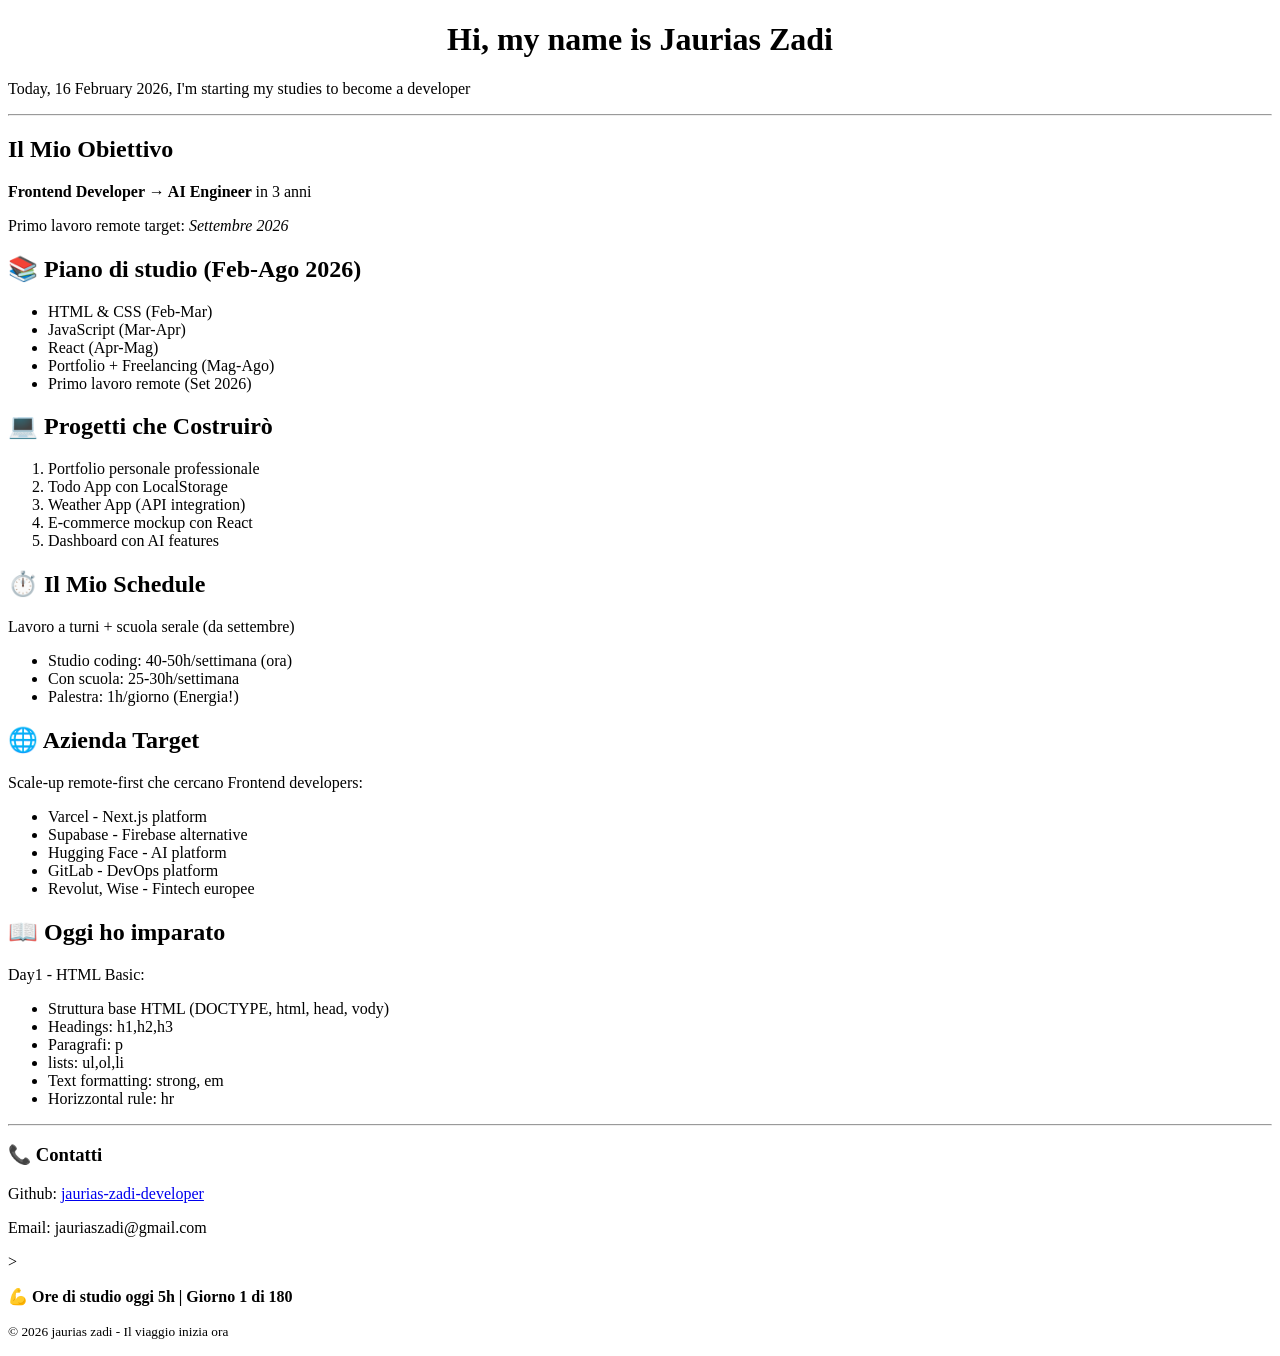
<file: week-1/index.html>
<!DOCTYPE HTML>
<html lang="it">
<head>
    <meta charset="UTF-8">
    <meta name="viewport" content="width=device-width, initial-scale=1.0">
    <title>Il Mio Viaggio da Developer</title>
    <link href="styles.css" rel="stylesheet">
</head>

<body>
    <!-- TODO: I'm making changes, translating my to-do list from Italian to English-->
    <h1 > Hi, my name is Jaurias Zadi</h1>
    <p>Today, 16 February 2026, I'm starting my studies to become a developer</p>

    <hr>

    <h2>Il Mio Obiettivo</h2>
    <p><Strong>Frontend Developer → AI Engineer </Strong> in 3 anni</p>
    <P>Primo lavoro remote target: <em> Settembre 2026</em></P>

    <h2>📚  Piano di studio (Feb-Ago 2026)</h2>
    <ul>
        <li>HTML & CSS (Feb-Mar)</li>
        <li>JavaScript (Mar-Apr)</li>
        <li>React (Apr-Mag)</li>
        <li> Portfolio + Freelancing (Mag-Ago)</li>
        <li>Primo lavoro remote (Set 2026)</li>
    </ul>

    <h2>💻 Progetti che Costruirò</h2>
    <ol>
        <li>Portfolio personale professionale </li>
        <li>Todo App con LocalStorage</li>
        <li>Weather App (API integration)</li>
        <li>E-commerce mockup con React</li>
        <li>Dashboard con AI features</li>
    </ol>

    <h2>⏱️ Il Mio Schedule</h2>
    <p>Lavoro a turni + scuola serale (da settembre)</p>
    <ul>
        <li>Studio coding: 40-50h/settimana (ora)</li>
        <li> Con scuola: 25-30h/settimana</li>
        <li>Palestra: 1h/giorno (Energia!)</li>
    </ul>

    <h2>🌐 Azienda Target</h2>
    <p>Scale-up remote-first che cercano Frontend developers:</p>
    <ul>
        <li>Varcel - Next.js platform</li> 
        <li>Supabase - Firebase alternative</li>   
        <li>Hugging Face - AI platform</li>
        <li>GitLab - DevOps platform</li>
        <li>Revolut, Wise - Fintech europee</li>
    </ul>

    <h2>📖 Oggi ho imparato</h2>
    <p>Day1 - HTML Basic:</p>
        <ul>
            <li>Struttura base HTML (DOCTYPE, html, head, vody)</li>
            <li>Headings: h1,h2,h3</li>
            <li>Paragrafi: p</li>
            <li>lists: ul,ol,li</li>
            <li>Text formatting: strong, em</li>
            <li>Horizzontal rule: hr</li>
        </ul>

    <hr>

    <h3>📞 Contatti </h3>
    <p>Github: <a href="https://github.com/jaurias-zadi-developer" target="_blank">jaurias-zadi-developer</a></p>
    <p>Email: jauriaszadi@gmail.com</p>>

    <footer>
        <p>💪 <strong>Ore di studio oggi 5h | Giorno 1 di 180 </I></strong></p>
        <p><small>&copy; 2026 jaurias zadi - Il viaggio inizia ora</small></p>
    </footer>
</body>
</html>
</file>
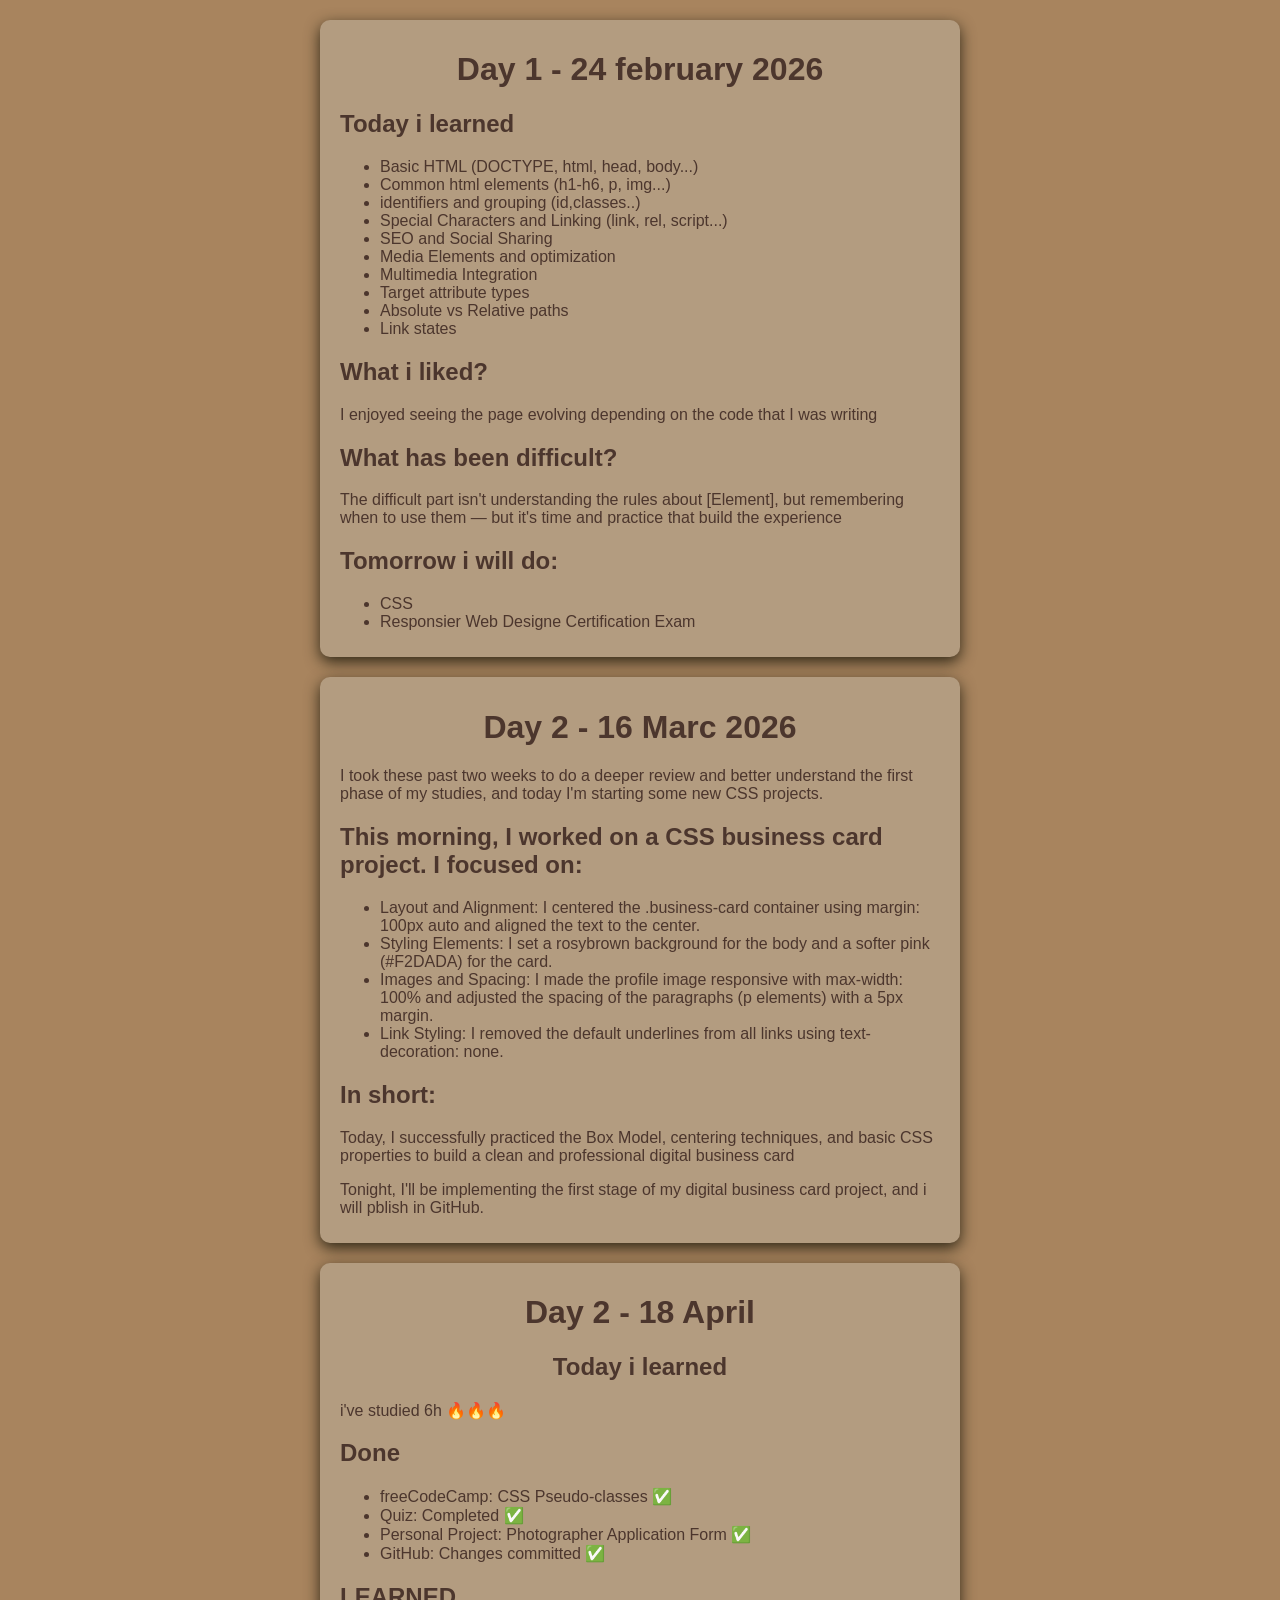
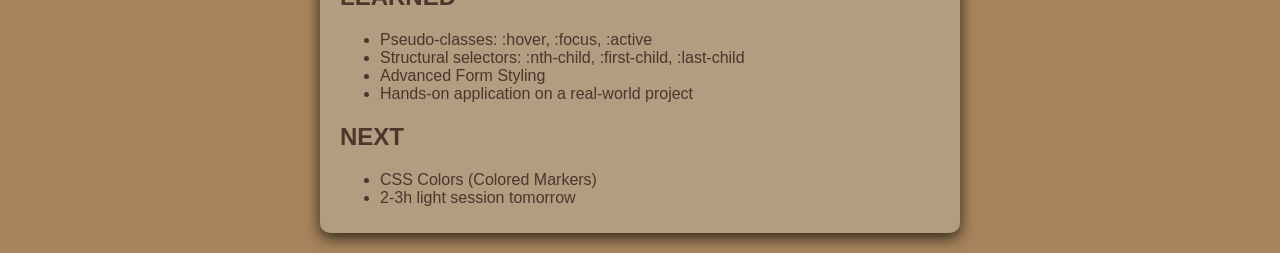
<file: day-notes.html>
<!DOCTYPE html>
<html lang="en">
<head>
  <meta charset="utf-8">
  <meta name="viewport" content="width=device-width, initial-scale=1.0">
  <title>Day by day - what i learning</title>
  <link rel="stylesheet" href="day-notes.css"/>
</head>
<body>
    <div class="container">
    <h1 class="tittle center">Day 1 - 24 february 2026 </h1>
    <h2 class="description ">Today i learned</h2>
        <ul>
            <li>Basic HTML (DOCTYPE, html, head, body...)</li>
            <li>Common html elements (h1-h6, p, img...)</li>
            <li>identifiers and grouping (id,classes..)</li>
            <li>Special Characters and Linking (link, rel, script...)</li>
            <li>SEO and Social Sharing</li>
            <li>Media Elements and optimization</li>
            <li>Multimedia Integration</li>
            <li>Target attribute types</li>
            <li>Absolute vs Relative paths</li>
            <li>Link states</li>
        </ul>

        <h2 class="description "> What i liked?</h2>
        <p>I enjoyed seeing the page evolving depending on the code that I was writing</p>

        <h2 class="description ">What has been difficult?</h2>
        <p>The difficult part isn't understanding the rules about [Element], but remembering when to use them — but it's time and practice that build the experience</p>
        <h2 class="description ">Tomorrow i will do:</h2>
        <ul>
            <li>CSS</li>
            <li>Responsier Web Designe Certification Exam</li>
        </ul>
    </div>

    <div class="container">
        <h1 class="tittle center"> Day 2 - 16 Marc 2026</h1>
        <p>I took these past two weeks to do a deeper review and better understand the first phase of my studies, and today I'm starting some new CSS projects.</p>

        <h2 class="description">This morning, I worked on a CSS business card project. I focused on:</h2>
         <ul>
            <li>Layout and Alignment: I centered the .business-card container using margin: 100px auto and aligned the text to the center.</li>
            <li>Styling Elements: I set a rosybrown background for the body and a softer pink (#F2DADA) for the card.</li>
            <li>Images and Spacing: I made the profile image responsive with max-width: 100% and adjusted the spacing of the paragraphs (p elements) with a 5px margin.</li>
            <li>Link Styling: I removed the default underlines from all links using text-decoration: none.</li>
        </ul>
        <h2 class="description ">In short:</h2>
        <p>Today, I successfully practiced the Box Model, centering techniques, and basic CSS properties to build a clean and professional digital business card</p>
        <p>Tonight, I'll be implementing the first stage of my digital business card project, and i will pblish in GitHub.</p>
    </div>

    <div class="container">
        <h1 class="tittle center"> Day 2 - 18 April</h1>
        <h2 class="description center"> Today i learned</h2>
        <p> i've studied 6h 🔥🔥🔥</p>

        <h2 class="description ">Done</h2>
        <ul>
            <li>freeCodeCamp: CSS Pseudo-classes ✅</li>
            <li>Quiz: Completed ✅</li>
            <li>Personal Project: Photographer Application Form ✅</li>
            <li>GitHub: Changes committed ✅ </li>
        </ul>

         <h2 class="description ">LEARNED</h2>
         <ul>
            <li>Pseudo-classes: :hover, :focus, :active</li>
            <li>Structural selectors: :nth-child, :first-child, :last-child</li>
            <li>Advanced Form Styling</li>
            <li>Hands-on application on a real-world project</li>
         </ul>

         <h2 class="description ">NEXT</h2>
         <ul>
            <li>CSS Colors (Colored Markers)</li>
            <li>2-3h light session tomorrow</li>
         </ul>
    </div>
</body>
</html>
</file>
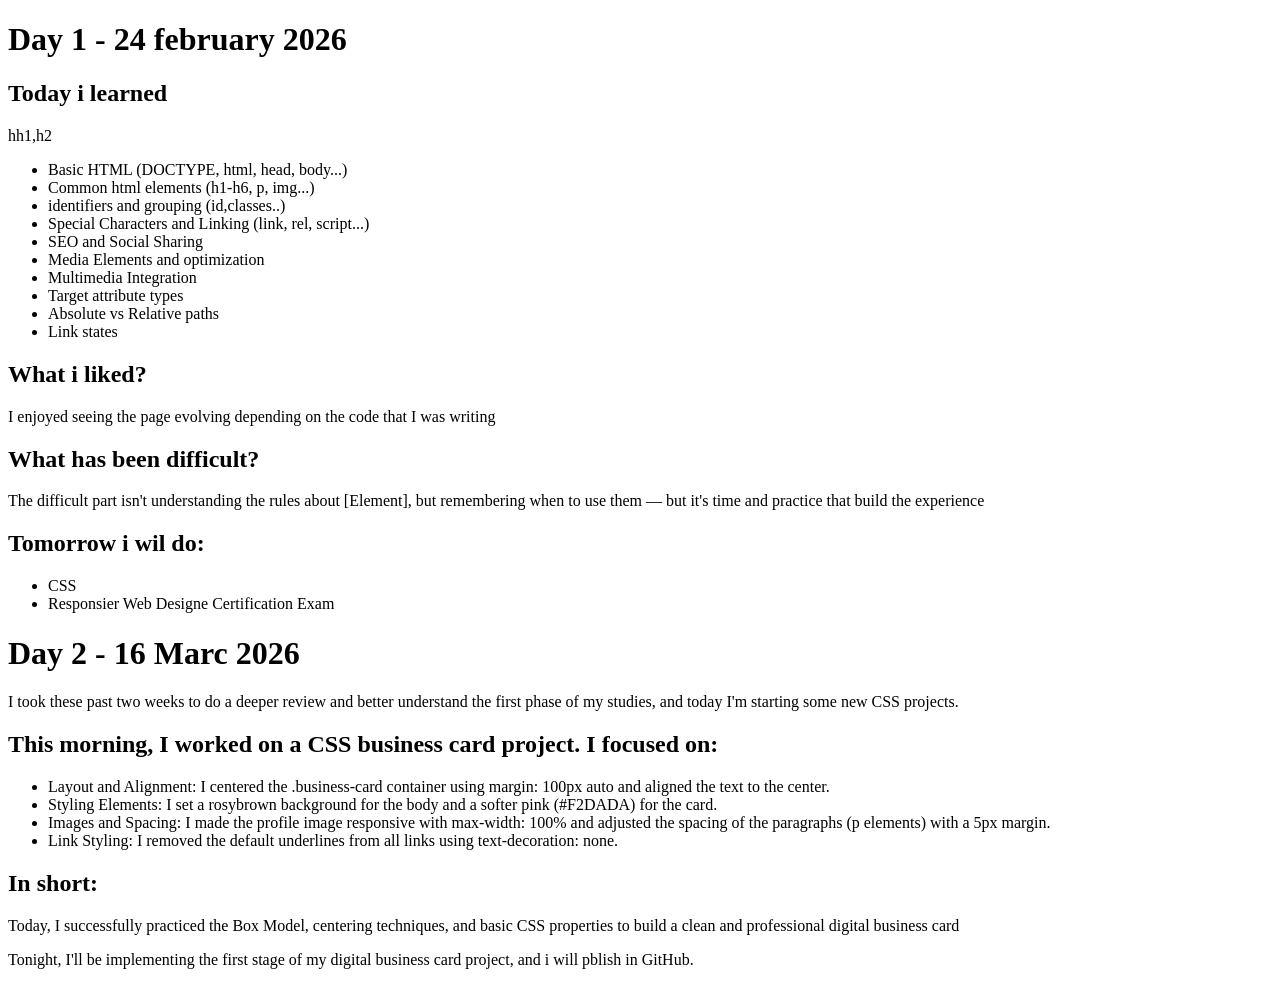
<file: day1-notes.html>
<!DOCTYPE html>
<html lang="en">
<head>
  <title>Day 1 - what i learned</title>
</head>
<body>
    <h1>Day 1 - 24 february 2026 </h1>
    <h2>Today i learned</h2>hh1,h2
        <ul>
            <li>Basic HTML (DOCTYPE, html, head, body...)</li>
            <li>Common html elements (h1-h6, p, img...)</li>
            <li>identifiers and grouping (id,classes..)</li>
            <li>Special Characters and Linking (link, rel, script...)</li>
            <li>SEO and Social Sharing</li>
            <li>Media Elements and optimization</li>
            <li>Multimedia Integration</li>
            <li>Target attribute types</li>
            <li>Absolute vs Relative paths</li>
            <li>Link states</li>
        </ul>

        <h2> What i liked?</h2>
        <p>I enjoyed seeing the page evolving depending on the code that I was writing</p>

        <h2>What has been difficult?</h2>
        <p>The difficult part isn't understanding the rules about [Element], but remembering when to use them — but it's time and practice that build the experience</p>
        <h2>Tomorrow i wil do:</h2>
        <ul>
            <li>CSS</li>
            <li>Responsier Web Designe Certification Exam</li>
        </ul>
        <h1> Day 2 - 16 Marc 2026</h1>
        <p>I took these past two weeks to do a deeper review and better understand the first phase of my studies, and today I'm starting some new CSS projects.</p>

        <h2>This morning, I worked on a CSS business card project. I focused on:</h2>
         <ul>
            <li>Layout and Alignment: I centered the .business-card container using margin: 100px auto and aligned the text to the center.</li>
            <li>Styling Elements: I set a rosybrown background for the body and a softer pink (#F2DADA) for the card.</li>
            <li>Images and Spacing: I made the profile image responsive with max-width: 100% and adjusted the spacing of the paragraphs (p elements) with a 5px margin.</li>
            <li>Link Styling: I removed the default underlines from all links using text-decoration: none.</li>
        </ul>
        <h2>In short:</h2>
        <p>Today, I successfully practiced the Box Model, centering techniques, and basic CSS properties to build a clean and professional digital business card</p>
        <p>Tonight, I'll be implementing the first stage of my digital business card project, and i will pblish in GitHub.</p>
</body>
</html>
</file>
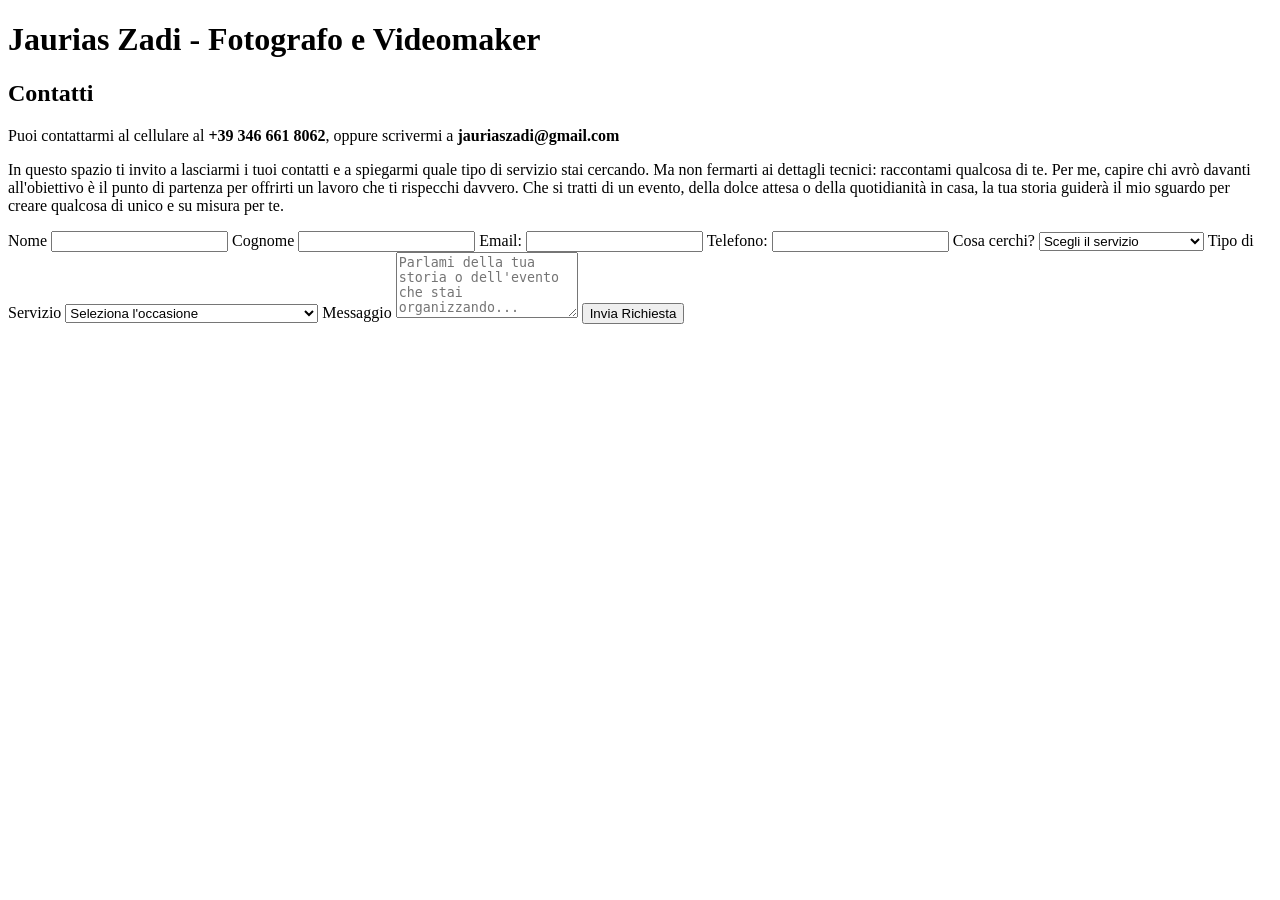
<file: practice css/phform.html>
<!DOCTYPE html>
<html lang="it">
<head>
    <meta charset="utf-8">
    <meta name="viewport" content="width=device-width, initial-scale=1.0">
    <title>Prenotazione Evento - Jaurias Zadi</title>
    </head>
<body>
    <h1 class="titolo-centrale">Jaurias Zadi - Fotografo e Videomaker</h1>
    <h2>Contatti</h2>
    <p>Puoi contattarmi al cellulare al <strong>+39 346 661 8062</strong>, oppure scrivermi a <strong>jauriaszadi@gmail.com</strong></p>
    
    <div class="container">
        <p class="introduzione">
            In questo spazio ti invito a lasciarmi i tuoi contatti e a spiegarmi quale tipo di servizio stai cercando. 
            Ma non fermarti ai dettagli tecnici: raccontami qualcosa di te. Per me, capire chi avrò davanti all'obiettivo 
            è il punto di partenza per offrirti un lavoro che ti rispecchi davvero. Che si tratti di un evento, della 
            dolce attesa o della quotidianità in casa, la tua storia guiderà il mio sguardo per creare qualcosa di 
            unico e su misura per te.
        </p>
        
        <form action="#" method="POST">
            <label for="name">Nome</label>
            <input type="text" id="name" name="full-name" required>
            
            <label for="surname">Cognome</label>
            <input type="text" id="surname" name="surname" required>

            <label for="email">Email:</label>
            <input type="email" id="email" name="email" required>

            <label for="phone">Telefono:</label>
            <input type="tel" id="phone" name="phone" required>

            <label for="service">Cosa cerchi?</label>
            <select id="service" name="service">
                <option value="" disabled selected>Scegli il servizio</option>
                <option value="photographer">Solo Fotografo</option>
                <option value="videomaker">Solo Videomaker</option>
                <option value="photo-video">Entrambi (Foto & Video)</option>
            </select>

            <label for="type-of-service">Tipo di Servizio</label>
            <select id="type-of-service" name="type-of-service">
                <option value="" disabled selected>Seleziona l'occasione</option>
                <option value="evento">Evento</option>
                <option value="cerimonia">Cerimonia (Matrimonio, Battesimo)</option>
                <option value="famiglia">Sessione Famiglia / Casa / Gravidanza</option>
                <option value="Altro">Altro</option>
            </select>

            <label for="message" class="motivation">Messaggio</label>
            <textarea id="message" name="message" rows="4" placeholder="Parlami della tua storia o dell'evento che stai organizzando..."></textarea>

            <button type="submit">Invia Richiesta</button>
        </form>
    </div>
</body>
</html>
</file>
<file: week-1/styles.css>
h1{
    text-align:center;
}
</file>
<file: day-notes.css>
body {
    background-color: #a8845e;
    color: #4C362D;
    font-family: Arial, sans-serif;
}

.container {
    background-color: #b39c80;
    width: 80%;
    max-width: 600px;
    border-radius: 10px;
    margin: 20px auto;
    padding: 10px 20px;
    box-shadow: 0 5px 15px #2F2716;
}

.center {
    text-align: center;
}
</file>
